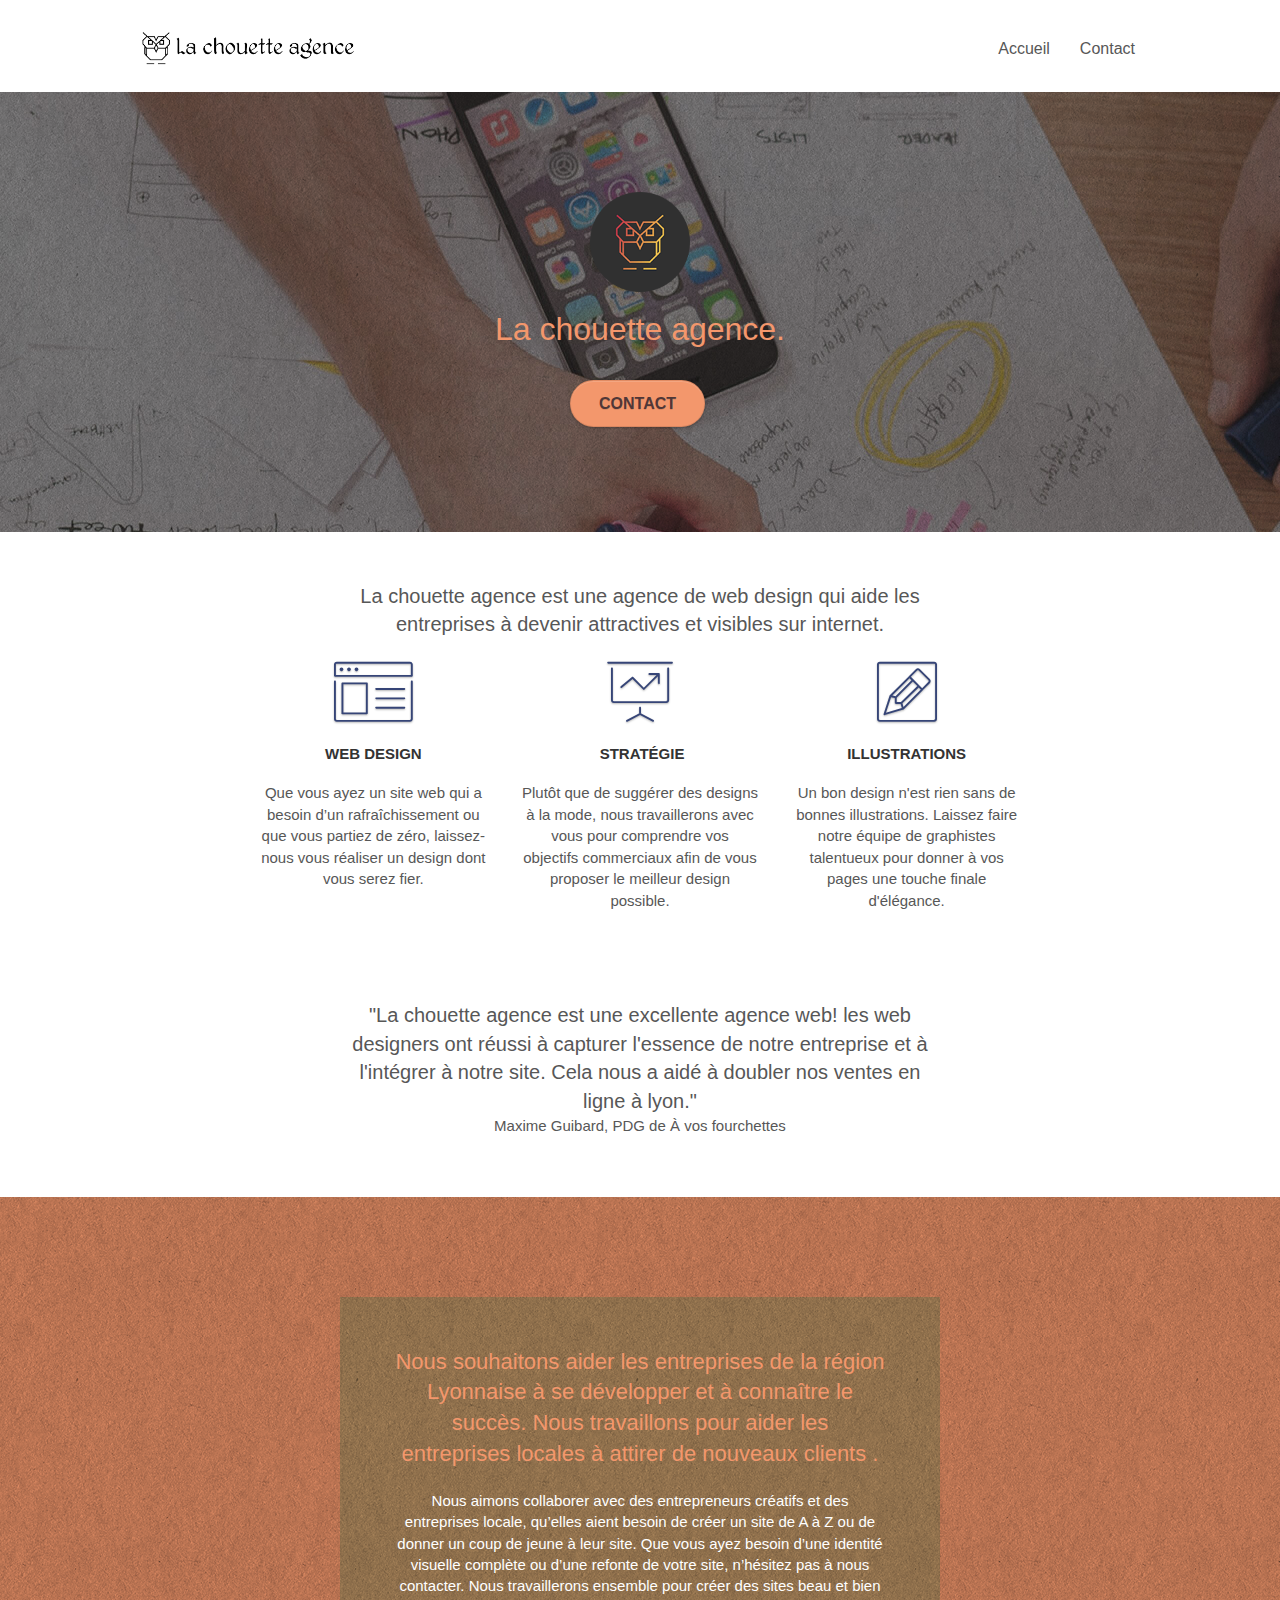
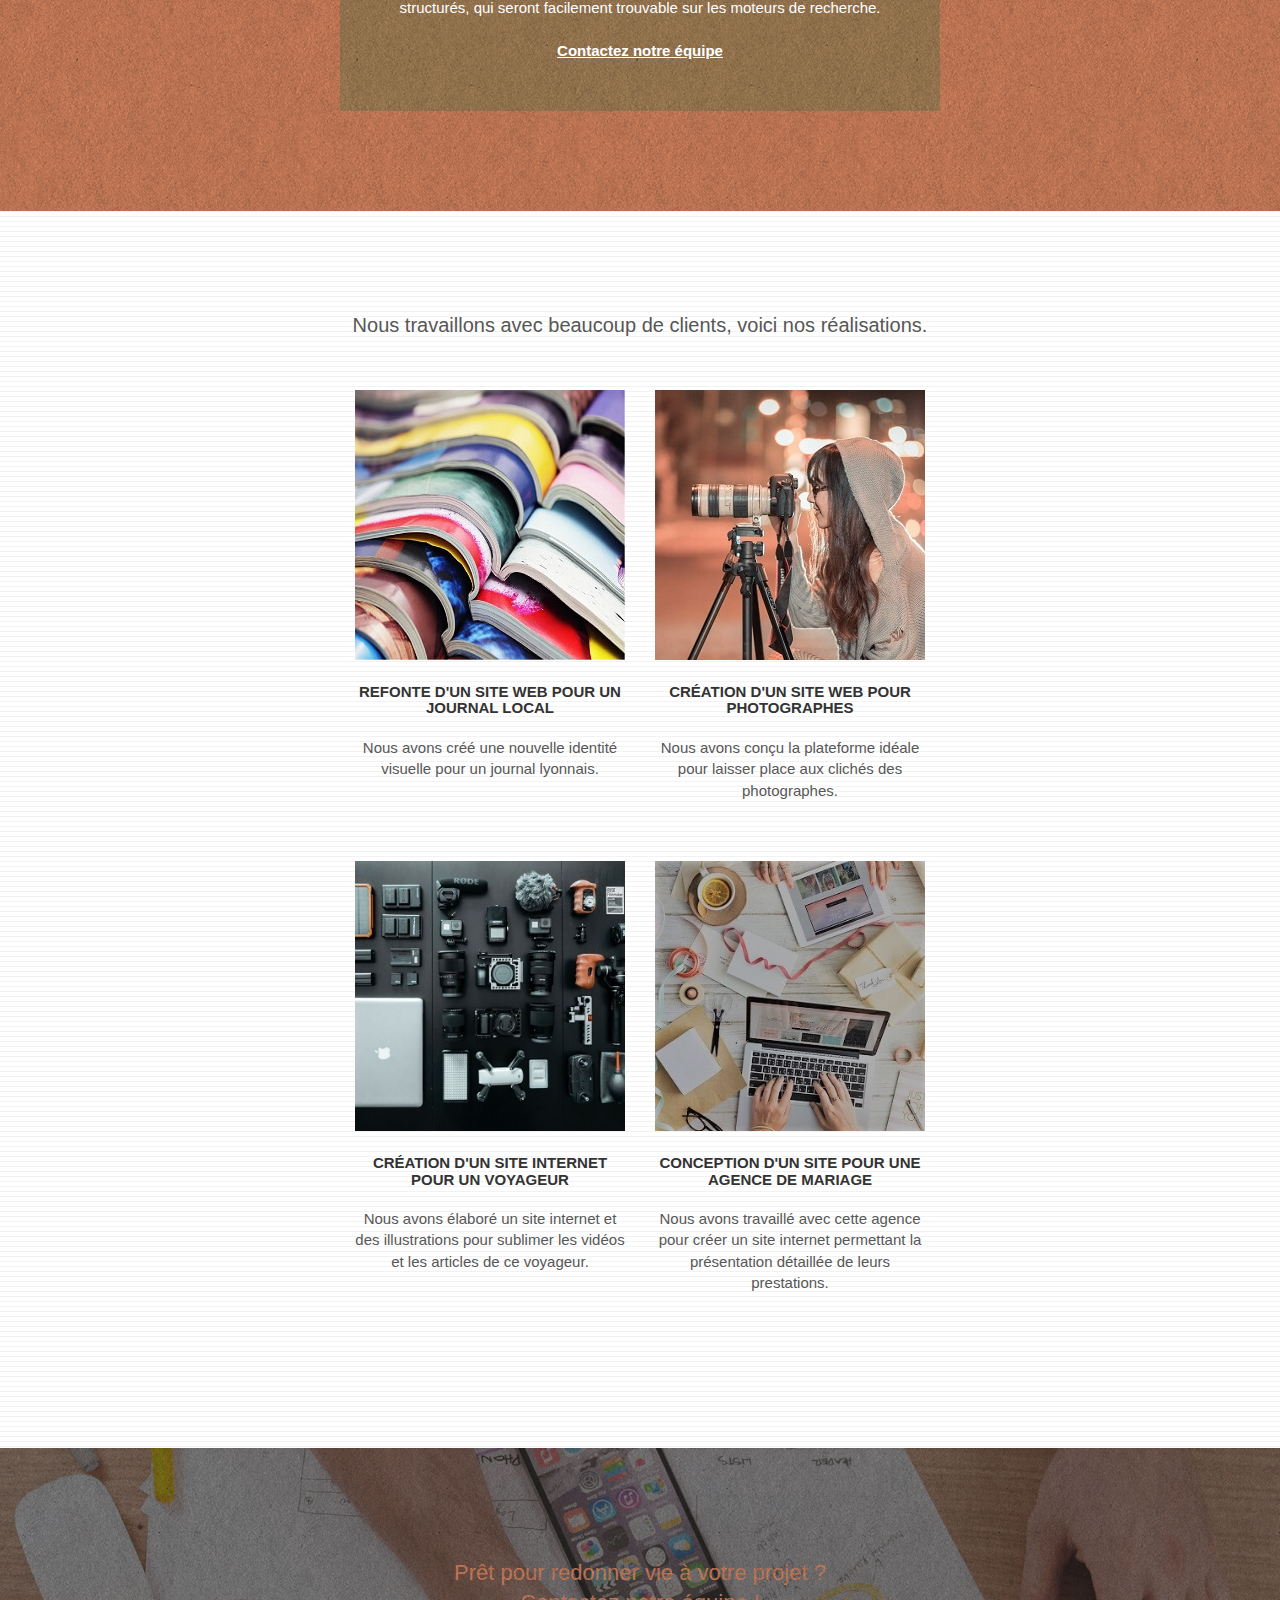
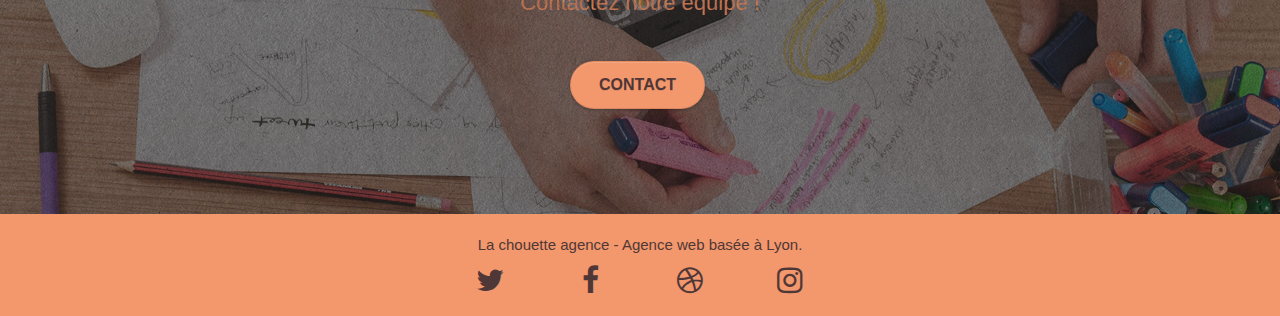
<file: index.html>
<!doctype html>
<html lang="fr">
<head>
    <meta charset="utf-8">
    <meta name="keywords" content="agence, agence design, agence design lyon,entreprise design,entreprise design lyon,web design,web digner lyon,développement web lyon">
    <meta name="description" content="La chouette agence est une agence de web design qui aide les entreprises à devenir attractives et visibles sur internet.Nous souhaitons aider les entreprises de la région Lyonnaise à se développer et à connaître le succès.">
    <meta name="viewport" content="width=device-width, initial-scale=1.0, viewport-fit=cover">
    <meta name="robots" content="index, follow">
    <link rel="shortcut icon" type="image/png" href="favicon.jpg">

	<link rel="stylesheet" type="text/css" href="./css/bootstrap.min.css">
	<link rel="stylesheet" type="text/css" href="style.min.css">
	<link rel="stylesheet" type="text/css" href="./css/font-awesome.min.css">
	<link rel="stylesheet" type="text/css" href="./css/et-line.min.css">

  <script src="./js/jquery-2.1.0.min.js" defer></script>
  <script src="./js/bootstrap.min.js" defer></script>
  <script src="./js/block.min.js" defer></script>
  <script src="./js/jquery.touchSwipe.min.js" defer></script>
  <script src="./js/gmaps.min.js" defer></script>

    <title>La Chouette Agence</title>

<!-- Analytics -->
<!-- Analytics END -->
</head>
<body>
<!-- Principal conteneur -->
<div class="page-container">

<!-- bloc-0 -->
<header class="bloc bgc-white l-bloc " id="bloc-0">
	<div class="container bloc-sm">
		<nav class="navbar row">
			<div class="navbar-header">
				<a class="navbar-brand" href="index.html"><img src="img/la-chouette-agence.png" alt="paris web design logo agence web meilleure agence" height="40" /></a>
				<button id="nav-toggle" type="button" class="ui-navbar-toggle navbar-toggle" data-toggle="collapse" data-target=".navbar-1">
					<span class="sr-only">Toggle navigation</span><span class="icon-bar"></span><span class="icon-bar"></span><span class="icon-bar"></span>
				</button>
			</div>
			<div class="collapse navbar-collapse navbar-1 special-dropdown-nav">
				<ul class="site-navigation nav navbar-nav">
					<li>
						<a href="index.html">Accueil</a>
					</li>
					<li>
					</li>
					<li>
						<a href="page2.html">Contact</a>
					</li>
				</ul>
			</div>
		</nav>
	</div>
</header>
<!-- bloc-0 END -->

<!-- bloc-1-presentation -->
<main>
  <article class="bloc bgc-dark-slate-blue bg-banniere d-bloc bg-t-edge bloc-bg-texture texture-paper b-parallax" id="bloc-1-hero">
  	<div class="container bloc-lg">
  		<div class="row tight-width-whitespace">
  			<div class="col-sm-12">
  				<img src="img/logo.png" class="center-block image-resize-mode" width="100" alt="La chouette agence, agence web paris, création logo paris" />
  				<h1 class="text-center hero-bloc-text tc-white ">
  					La chouette agence.
  				</h1>
  				<div class="text-center">
  					<a href="page2.html" class="btn btn-lg btn-clean btn-rd cta-hero btn-atomic-tangerine" id="cta-hero">Contact</a>
  				</div>
  			</div>
  		</div>
  	</div>
  </article>
  <!-- bloc-1-presentation END -->

  <!-- bloc-2-services -->
  <article class="bloc bgc-white l-bloc" id="bloc-2-services">
  	<div class="container bloc-md">
  		<div class="row">
  			<div class="col-sm-12 text-center">
  				<h2 class="text-center textfontsize20px">
            La chouette agence est une agence de web design qui aide
             les entreprises à devenir attractives et visibles sur internet.
           </h2>
  			</div>
  		</div>
  		<div class="row voffset-lg med-width-whitespace">
  			<div class="col-sm-4">
  				<div class="text-center">
  					<span class="et-icon-browser sm-shadow icon-dark-slate-blue icons icon-lg"></span>
  				</div>
  				<h3 class="mg-md text-center">
  					Web design
  				</h3>
  				<p class="text-center ">
  					Que vous ayez un site web qui a besoin d&rsquo;un rafraîchissement ou que vous partiez de zéro, laissez-nous vous réaliser un design dont vous serez fier.
  				</p>
  			</div>
  			<div class="col-sm-4">
  				<div class="text-center">
  					<span class="et-icon-presentation sm-shadow icon-dark-slate-blue icons icon-lg"></span>
  				</div>
  				<h3 class="mg-md text-center">
  					&nbsp;Stratégie
  				</h3>
  				<p class="text-center ">
  					Plutôt que de suggérer des designs à la mode, nous travaillerons avec vous pour comprendre vos objectifs commerciaux afin de vous proposer le meilleur design possible.<br>
  				</p>
  			</div>
  			<div class="col-sm-4">
  				<div class="text-center">
  					<span class="et-icon-edit sm-shadow icon-dark-slate-blue icons icon-lg"></span>
  				</div>
  				<h3 class="mg-md text-center">
  					Illustrations
  				</h3>
  				<p class="text-center ">
  					Un bon design n'est rien sans de bonnes illustrations. Laissez faire notre équipe de graphistes talentueux pour donner à vos pages une touche finale d'élégance.
  				</p>
  			</div>
  		</div>
  		<div class="row voffset-lg voffset">
  			<div class="col-xs-12 col-md-8 col-md-offset-2 text-center">
  				<p class="text-center textfontsize20px">
              "La chouette agence est une excellente agence web! les web designers ont réussi à capturer l'essence de notre entreprise et à l'intégrer à notre site. Cela
              nous a aidé à doubler nos ventes en ligne à lyon."
            </p>
            <p class="text-center">
              Maxime Guibard, PDG de À vos fourchettes
            </p>
  			</div>
  		</div>
  	</div>
  </article>
  <!-- bloc-2-services END -->

  <!-- bloc-3-what-i-do -->
  <article class="bloc tc-white bgc-atomic-tangerine bg-presentation d-bloc bloc-bg-texture texture-paper b-parallax" id="bloc-3-what-i-do">
  	<div class="container bloc-lg">
  		<div class="row tight-width-whitespace black-background">
  			<div class="col-sm-12">
  				<h2 class="mg-md text-center tc-white">
  					Nous souhaitons aider les entreprises de la région Lyonnaise à se développer et à connaître le succès. Nous travaillons pour aider les entreprises locales à attirer de nouveaux clients .<br>
  				</h2>
  				<p class="text-center white">
  					Nous aimons collaborer avec des entrepreneurs créatifs et des entreprises locale, qu’elles aient besoin de créer un site de A à Z ou de donner un coup de jeune à leur site. Que vous ayez besoin d’une identité visuelle complète ou d’une refonte de votre site, n’hésitez pas à nous contacter. Nous travaillerons ensemble pour créer des sites beau et bien structurés, qui seront facilement trouvable sur les moteurs de recherche. <br><br><a class="ltc-white bold-link" href="page2.html">Contactez notre équipe</a><br>
  				</p>
  			</div>
  		</div>
  	</div>
  </article>
  <!-- bloc-3-what-i-do END -->

  <!-- bloc-4-portfolio -->
  <article class="bloc bgc-white bg-lines-h2-bg bg-repeat l-bloc" id="bloc-4-portfolio">
  	<div class="container bloc-lg">
  		<div class="row">
  			<div class="col-sm-12 text-center">
  				<p class="texte-center textfontsize20px">
            Nous travaillons avec beaucoup de clients, voici nos réalisations.
          </p>
  			</div>
  		</div>
  		<div class="row tight-width-whitespace portfolio-row">
  			<div class="col-sm-6">
  				<a href="#" data-lightbox="img/1.jpg" data-gallery-id="gallery-1" data-caption="Refonte d'un site web pour un journal local" data-frame="snapshot-lb"><img src="img/1_Copie.jpg" alt="paris web design logo agence web meilleure agence et refonte site web journal" class="img-responsive portfolio-thumb" /></a>
  				<h3 class="mg-md text-center">
  					Refonte d'un site web pour un journal local
  				</h3>
  				<p class="text-center">
  					Nous avons créé une nouvelle identité visuelle pour un journal lyonnais.
  				</p>
  			</div>
  			<div class="col-sm-6">
  				<a href="#" data-lightbox="img/2.jpg" data-gallery-id="gallery-1" data-caption="Création d'un site web pour photographes" data-frame="snapshot-lb"><img src="img/2_Copie.jpg" class="img-responsive portfolio-thumb" alt="paris web design logo agence web meilleure agence, Création d'un site web pour photographes" /></a>
  				<h3 class="mg-md text-center">
  					Création d'un site web pour photographes
  				</h3>
  				<p class="text-center">
  					Nous avons conçu la plateforme idéale pour laisser place aux clichés des photographes.
  				</p>
  			</div>
  		</div>
  		<div class="row tight-width-whitespace portfolio-row">
  			<div class="col-sm-6">
  				<a href="#" data-lightbox="img/3.jpg" data-gallery-id="gallery-1" data-caption="Création d'un site internet pour un voyageur" data-frame="snapshot-lb"><img src="img/3.jpg" class="img-responsive portfolio-thumb" alt="paris web design logo agence web meilleure agence, Création d'un site web pour voyageur"/></a>
  				<h3 class="mg-md text-center">
  					Création d'un site internet pour un voyageur
  				</h3>
  				<p class="text-center">
  					Nous avons élaboré un site internet et des illustrations pour sublimer les vidéos et les articles de ce voyageur.
  				</p>
  			</div>
  			<div class="col-sm-6">
  				<a href="#" data-lightbox="img/4.jpg" data-gallery-id="gallery-1" data-caption="Conception d'un site pour une agence de mariage" data-frame="snapshot-lb"><img src="img/4.jpg" class="img-responsive portfolio-thumb" alt="paris web design logo agence web meilleure agence, Création d'un site web pour agence de mariage" /></a>
  				<h3 class="mg-md text-center">
  					Conception d'un site pour une agence de mariage
  				</h3>
  				<p class="text-center">
  					Nous avons travaillé avec cette agence pour créer un site internet permettant la présentation détaillée de leurs prestations.
  				</p>
  			</div>
  		</div>
  	</div>
  </article>
  <!-- bloc-4-portfolio END -->

  <!-- bloc-5-cta -->
  <article class="bloc bgc-dark-slate-blue bg-banniere d-bloc bloc-bg-texture texture-paper" id="bloc-5-cta">
  	<div class="container bloc-lg">
  		<div class="row">
  			<h2 class="mg-md text-center tc-white">
  				Prêt pour redonner vie à votre projet ?<br>Contactez notre équipe !
  			</h2>
  			<div class="col-sm-12 text-center">
  				<a href="page2.html" class="btn btn-atomic-tangerine btn-clean btn-rd btn-lg cta-hero">Contact</a>
  			</div>
  		</div>
  	</div>
  </article>
</main>
<!-- bloc-5-cta END -->

<!-- Footer - bloc-8 -->
<footer class="bloc bgc-atomic-tangerine d-bloc" id="bloc-8">
	<div class="container bloc-sm">
		<div class="row">
			<div class="col-sm-12">
				<p class="text-center color-red">
					La chouette agence - Agence web basée à Lyon.<br>
				</p>
				<div class="row row-no-gutters social">
					<div class="col-sm-3">
						<div class="text-center">
							<a  title="lien vers notre twitter" class="social" href="index.html"><span class="fa fa-twitter icon-md color-red"></span></a>
						</div>
					</div>
					<div class="col-sm-3">
						<div class="text-center">
							<a  title="lien vers notre facebook" class="social" href="index.html"><span class="fa fa-facebook icon-md color-red"></span></a>
						</div>
					</div>
					<div class="col-sm-3">
						<div class="text-center">
							<a  title="lien vers notre dribble" class="social" href="index.html"><span class="fa fa-dribbble icon-md color-red"></span></a>
						</div>
					</div>
					<div class="col-sm-3">
						<div class="text-center">
							<a  title="lien vers notre instagram" class="social" href="index.html"><span class="fa fa-instagram icon-md color-red"></span></a>
						</div>
					</div>
				</div>
			</div>
		</div>
	</div>
</footer>
<!-- Footer - bloc-8 END -->
</div>
<!-- Principal conteneur END -->
</body>
</html>
</file>
<file: style.min.css>
body{margin:0;padding:0;background:#fff;overflow-x:hidden;-webkit-font-smoothing:antialiased;-moz-osx-font-smoothing:grayscale}a,button{transition:all .3s ease-in-out;outline:0!important}a:hover{text-decoration:none;cursor:pointer}#page-loading-blocs-notifaction{position:fixed;top:0;bottom:0;width:100%;z-index:100000;background:#fff url(img/pageload-spinner.gif) no-repeat center center}.bloc{width:100%;clear:both;background:50% 50% no-repeat;padding:0 50px;-webkit-background-size:cover;-moz-background-size:cover;-o-background-size:cover;background-size:cover;position:relative}.bloc .container{padding-left:0;padding-right:0}.bloc-lg{padding:100px 50px}.bloc-md{padding:50px}.bloc-sm{padding:20px 50px}.bg-b-edge,.bg-bl-edge,.bg-br-edge,.bg-center,.bg-l-edge,.bg-r-edge,.bg-repeat,.bg-t-edge,.bg-tl-edge,.bg-tr-edge{-webkit-background-size:auto!important;-moz-background-size:auto!important;-o-background-size:auto!important;background-size:auto!important}.bg-repeat{background:repeat}.bg-t-edge{background:top no-repeat}.bloc-bg-texture::before{content:"";background-size:2px 2px;position:absolute;top:0;bottom:0;left:0;right:0}.texture-paper::before{background:url(img/texture-paper.png);background-size:280px 280px}.b-parallax{background-attachment:fixed}.d-bloc{color:rgba(255,255,255,.7)}.d-bloc button:hover{color:rgba(255,255,255,.9)}.d-bloc .icon-round,.d-bloc .icon-rounded,.d-bloc .icon-semi-rounded-a,.d-bloc .icon-semi-rounded-b,.d-bloc .icon-square{border-color:rgba(255,255,255,.9)}.d-bloc .divider-h span{border-color:rgba(255,255,255,.2)}.d-bloc .a-btn,.d-bloc .navbar a,.d-bloc .navbar-brand,.d-bloc a .icon-lg,.d-bloc a .icon-md,.d-bloc a .icon-sm,.d-bloc a .icon-xl,.d-bloc h1 a,.d-bloc h2 a,.d-bloc h3 a,.d-bloc h4 a,.d-bloc h5 a,.d-bloc h6 a,.d-bloc p a{color:rgba(255,255,255,.6)}.d-bloc .a-btn:hover,.d-bloc .navbar a:hover,.d-bloc .navbar-brand:hover,.d-bloc a:hover .icon-lg,.d-bloc a:hover .icon-md,.d-bloc a:hover .icon-sm,.d-bloc a:hover .icon-xl,.d-bloc h1 a:hover,.d-bloc h2 a:hover,.d-bloc h3 a:hover,.d-bloc h4 a:hover,.d-bloc h5 a:hover,.d-bloc h6 a:hover,.d-bloc p a:hover{color:#fff}.d-bloc .navbar-toggle .icon-bar{background:#fff}.d-bloc .btn-wire,.d-bloc .btn-wire:hover{color:#fff;border-color:#fff}.d-bloc .panel{color:rgba(0,0,0,.5)}.d-bloc .panel button:hover{color:rgba(0,0,0,.7)}.d-bloc .panel icon{border-color:rgba(0,0,0,.7)}.d-bloc .panel .divider-h span{border-color:rgba(0,0,0,.1)}.d-bloc .panel .a-btn{color:rgba(0,0,0,.6)}.d-bloc .panel .a-btn:hover{color:#000}.d-bloc .panel .btn-wire,.d-bloc .panel .btn-wire:hover{color:rgba(0,0,0,.7);border-color:rgba(0,0,0,.3)}.d-bloc .panel,.l-bloc{color:rgba(0,0,0,.5)}.d-bloc .panel button:hover,.l-bloc button:hover{color:rgba(0,0,0,.7)}.l-bloc .icon-round,.l-bloc .icon-rounded,.l-bloc .icon-semi-rounded-a,.l-bloc .icon-semi-rounded-b,.l-bloc .icon-square{border-color:rgba(0,0,0,.7)}.d-bloc .panel .divider-h span,.l-bloc .divider-h span{border-color:rgba(0,0,0,.1)}.d-bloc .panel .a-btn,.l-bloc .a-btn,.l-bloc .navbar a,.l-bloc .navbar-brand,.l-bloc a .icon-lg,.l-bloc a .icon-md,.l-bloc a .icon-sm,.l-bloc a .icon-xl,.l-bloc h1 a,.l-bloc h2 a,.l-bloc h3 a,.l-bloc h4 a,.l-bloc h5 a,.l-bloc h6 a,.l-bloc p a{color:rgba(0,0,0,.6)}.d-bloc .panel .a-btn:hover,.l-bloc .a-btn:hover,.l-bloc .navbar a:hover,.l-bloc .navbar-brand:hover,.l-bloc a:hover .icon-lg,.l-bloc a:hover .icon-md,.l-bloc a:hover .icon-sm,.l-bloc a:hover .icon-xl,.l-bloc h1 a:hover,.l-bloc h2 a:hover,.l-bloc h3 a:hover,.l-bloc h4 a:hover,.l-bloc h5 a:hover,.l-bloc h6 a:hover,.l-bloc p a:hover{color:#000}.l-bloc .navbar-toggle .icon-bar{color:rgba(0,0,0,.6)}.d-bloc .panel .btn-wire,.d-bloc .panel .btn-wire:hover,.l-bloc .btn-wire,.l-bloc .btn-wire:hover{color:rgba(0,0,0,.7);border-color:rgba(0,0,0,.3)}.voffset{margin-top:30px}.voffset-lg{margin-top:80px}.row-no-gutters{margin-right:0;margin-left:0}.row.row-no-gutters>[class*=" col-"],.row.row-no-gutters>[class^=col-]{padding-right:0;padding-left:0}#bloc-1-hero h1{font-size:32px}.navbar{margin-bottom:0;z-index:1}.navbar-brand{height:auto;padding:3px 15px;font-size:25px;font-weight:400;font-weight:600;line-height:44px}.navbar-brand img{max-height:200px;margin:0 5px 0 0;display:inline}.navbar-brand img[src$=svg]{min-width:100px}.nav-center .navbar-brand img{margin:0}.navbar .nav{padding-top:2px;margin-right:-16px;float:right;z-index:1}.nav>li{float:left;margin-top:4px;font-size:16px}.navbar-nav .open .dropdown-menu>li>a{text-align:inherit}.nav>li a:focus,.nav>li a:hover{background:0 0}.navbar-toggle{margin:10px 10px 0 0;border:0}.navbar-toggle:hover{background:0 0!important}.navbar-toggle .icon-bar{background-color:rgba(0,0,0,.5);width:26px}.nav-invert .navbar .nav{float:left}.nav-invert .navbar-brand,.nav-invert .navbar-header{float:right;position:relative;z-index:2}@media (min-width:768px){.site-navigation{position:absolute;top:50%;right:20px;transform:translate(0,-50%);-webkit-transform:translateY(-50%)}.nav>li .dropdown-menu a,.nav>li .dropdown-menu a:hover{color:#484848}.nav-invert .site-navigation{left:0;right:0}.nav-center{text-align:center}.nav-center .navbar-header{width:100%}.nav-center .nav>li,.nav-center .navbar-brand,.nav-center .navbar-header{float:none;display:inline-block}.nav-center .site-navigation{position:relative;width:100%;right:0;margin-right:0;margin-top:20px}.nav-center.mini-nav .navbar-toggle{float:none;margin:10px auto 0}}.nav>li>.dropdown a{background:0 0!important;display:block;padding:14px 15px}nav .caret{margin:0 5px}.dropdown-menu .dropdown-menu{top:-8px;left:100%}.dropdown-menu .dropmenu-flow-right{top:100%;left:0;margin-left:-1px;border-top-left-radius:0;border-top-right-radius:0}.dropdown-menu .dropdown span{border:4px solid #000;border-top-color:transparent;border-right-color:transparent;border-bottom-color:transparent;margin:6px -5px 0 0!important;float:right}.mg-md{margin-top:10px;margin-bottom:20px}.mg-lg{margin-top:10px;margin-bottom:40px}.btn{margin:0 5px 5px 0}.btn.pull-right{margin:0 0 5px 5px}.btn-d,.btn-d:focus,.btn-d:hover{color:#fff;background:rgba(0,0,0,.3)}button{outline:0!important}.btn-rd{border-radius:40px}.btn-clean{border:1px solid rgba(0,0,0,.08);border-bottom-color:rgba(0,0,0,.1);text-shadow:0 1px 0 rgba(0,0,1,.1);box-shadow:0 1px 3px rgba(0,0,1,.25),inset 0 1px 0 0 rgba(255,255,255,.15)}.icon-md{font-size:30px!important}.icon-lg{font-size:60px!important}.sm-shadow{text-shadow:0 1px 2px rgba(0,0,0,.3)}.panel-sq,.panel-sq .panel-footer,.panel-sq .panel-heading{border-radius:0}.panel-rd{border-radius:30px}.panel-rd .panel-heading{border-radius:29px 29px 0 0}.panel-rd .panel-footer{border-radius:0 0 29px 29px}.form-control{border-color:rgba(0,0,0,.1);box-shadow:none}.scrollToTop{width:40px;height:40px;position:fixed;bottom:20px;right:20px;opacity:0;z-index:500;transition:all .3s ease-in-out}.scrollToTop span{margin-top:6px}.showScrollTop{font-size:14px;opacity:1}a[data-lightbox]{position:relative;display:block;text-align:center}a[data-lightbox]:hover::before{content:"+";font-family:HelveticaNeue-Light,"Helvetica Neue Light","Helvetica Neue",Helvetica,Arial;font-size:32px;width:50px;height:50px;margin-left:-25px;border-radius:50%;background:rgba(0,0,0,.6);color:#fff;font-weight:100;z-index:1;position:absolute;top:50%;transform:translateY(-50%);-webkit-transform:translateY(-50%)}a[data-lightbox]:hover img{opacity:.6;-webkit-animation-fill-mode:none;animation-fill-mode:none}#lightbox-modal{display:flex;align-items:center}#lightbox-modal .modal-dialog{width:90%;max-width:900px;margin:0 auto 0}#lightbox-modal .modal-dialog img{max-height:90vh;margin:0 auto}.lightbox-caption{padding:20px;color:#fff;background:rgba(0,0,0,.5);position:absolute;left:15px;right:15px;bottom:5px}.close-lightbox{color:#fff;font-size:30px;position:absolute;top:20px;right:20px;z-index:20;background:rgba(0,0,0,.5);border:none;line-height:30px;padding:0 9px 5px;opacity:.3}.close-lightbox:hover,.next-lightbox:hover,.prev-lightbox:hover{opacity:1;color:#fff}.next-lightbox,.prev-lightbox{font-size:20px;color:rgba(255,255,255,.9);background:rgba(0,0,0,.5);transition:all .2s ease-in-out;position:absolute;top:45%;z-index:1;opacity:.4}.next-lightbox{padding:6px 8px 1px 13px;right:25px}.prev-lightbox{padding:6px 13px 1px 10px;left:25px}.snapshot-lb .modal-body{padding-bottom:45px}.snapshot-lb .lightbox-caption{padding:0;color:rgba(0,0,0,.5);background:0 0}.btn,a,h1,h2,h3,h4,h5,h6,label,p{font-family:helvetica;font-weight:400;color:#575757!important}.container{max-width:1000px}.hero-bloc-text{font-size:38px}.hero-bloc-text-sub{font-size:36px}.statement-bloc-text{line-height:26px;font-style:italic;font-size:20px;text-align:center;font-weight:lighter;max-width:520px;margin:auto auto auto auto}p{font-size:15px}.textfontsize20px{font-size:20px;width:600px;margin:auto}.tight-width-whitespace{max-width:600px;margin:auto auto auto auto}.h1{font-size:20px;font-family:"Open Sans"}.cta-hero{margin-top:22px;color:#fff!important;text-transform:uppercase;padding:12px 28px 12px 28px;font-size:16px;font-weight:700}.social{max-width:400px;margin:auto auto auto auto}h2{font-size:22px;line-height:1.4em}h3{font-size:15px;text-transform:uppercase;font-weight:700;color:#333!important}.med-width-whitespace{max-width:800px;margin:auto auto auto auto;box-shadow:0 0 0 #000}h1{color:#333!important}h4{color:#333!important}.icons{margin-bottom:14px;margin-top:24px}.white{color:#fff!important}.color-red{color:#503737!important}.portfolio-thumb{margin-bottom:24px}.portfolio-row{margin-bottom:44px;margin-top:50px}.avatar{box-shadow:0 4px 9px rgba(0,0,0,.3)}.black-background{background-color:rgba(165,147,99,.7);padding:40px 40px 40px 40px}.bold-link{font-weight:900;text-decoration:underline!important}.bgc-white{background-color:#fff}.bgc-dark-slate-blue{background-color:#364577}.bgc-atomic-tangerine{background-color:#f3976c}.tc-white{color:#f3976c!important}.btn-atomic-tangerine{background:#f3976c;color:#503737!important}.btn-atomic-tangerine:hover{background:#c27956!important;color:#503737!important}.ltc-white{color:#fff!important}.ltc-white:hover{color:#ccc!important}.ltc-atomic-tangerine{color:#f3976c!important}.ltc-atomic-tangerine:hover{color:#c27956!important}.icon-dark-slate-blue{color:#364577!important;border-color:#364577!important}.bg-dots-bg{background-image:url(img/dots-bg.png)}.bg-lines-h2-bg{background-image:url(img/lines-h2-bg.png)}.bg-banniere{background-image:url(img/la-chouette-agence-banniere.jpg)}.bg-presentation{background-image:url(img/image-de-presentation.jpg)}@media (max-width:1024px){.bloc{padding-left:20px;padding-right:20px}.bloc-tile-2.full-width-bloc .container,.bloc-tile-3.full-width-bloc .container,.bloc-tile-4.full-width-bloc .container,.bloc.full-width-bloc{padding-left:0;padding-right:0}}@media (max-width:992px) and (min-width:768px){.navbar .nav{max-width:80%}.nav-center.navbar .nav{max-width:100%}}@media only screen and (min-width:768px) and (max-width:1024px) and (orientation:landscape){.b-parallax{background-attachment:scroll}}@media only screen and (min-width:1024px) and (max-width:1366px) and (-webkit-min-device-pixel-ratio:1.5){.b-parallax{background-attachment:scroll}}@media (max-width:991px){.container{width:100%}.b-parallax{background-attachment:scroll}#hero-bloc,.page-container{overflow-x:hidden;position:relative}.bloc-group,.bloc-group .bloc{display:block;width:100%}.bloc-fill-screen .fill-bloc-bottom-edge,.bloc-fill-screen .fill-bloc-top-edge{padding:0 20px}}@media (max-width:767px){.page-container{overflow-x:hidden;position:relative}#disqus_thread,h1,h2,h3,h4,h5,h6,p{padding-left:10px!important;padding-right:10px!important}.b-parallax{background-attachment:scroll}.navbar .nav{padding-top:0;border-top:1px solid rgba(0,0,0,.2);float:none!important}.navbar.row{margin-left:0;margin-right:0}.site-navigation{position:inherit;transform:none;-webkit-transform:none;-ms-transform:none}.nav>li{margin-top:0;border-bottom:1px solid rgba(0,0,0,.1);background:rgba(0,0,0,.05);text-align:left;padding-left:15px;width:100%}.nav>li:hover{background:rgba(0,0,0,.08)}.dropdown .dropdown a .caret{float:none;margin:5px 0 0 10px!important;border:4px solid #000;border-bottom-color:transparent;border-right-color:transparent;border-left-color:transparent}#hero-bloc .navbar .nav{background:rgba(0,0,0,.8)}#hero-bloc .navbar .nav a{color:rgba(255,255,255,.6)}.hero{padding:50px 0}.hero-nav{left:-1px;right:-1px}.navbar-collapse{padding:0;overflow-x:hidden;-webkit-box-shadow:none;box-shadow:none}.navbar-brand img{max-height:40px;width:auto}.nav-invert .navbar-header{float:none;width:100%}.nav-invert .navbar-toggle{float:left;margin-left:10px}.bloc{padding-left:0;padding-right:0}.bloc-lg,.bloc-xl,.bloc-xxl{padding:40px 0}.bloc-md,.bloc-sm{padding-left:0;padding-right:0}.bloc-fill-screen .fill-bloc-bottom-edge,.bloc-fill-screen .fill-bloc-top-edge,.bloc-tile-2 .container,.bloc-tile-3 .container,.bloc-tile-4 .container{padding-left:0;padding-right:0}.a-block{padding:0 10px}.btn-dwn{display:none}.voffset{margin-top:5px}.voffset-md{margin-top:20px}.voffset-lg{margin-top:30px}form{padding:5px}.close-lightbox{display:inline-block}.blocsapp-device-iphone5{background-size:216px 425px;padding-top:60px;width:216px;height:425px}.blocsapp-device-iphone5 img{width:180px;height:320px}}@media (max-width:400px){.bloc{padding-left:0;padding-right:0}}@media (max-width:767px){.bloc-mob-center-text{text-align:center}.textfontsize20px{width:320px}}
</file>
